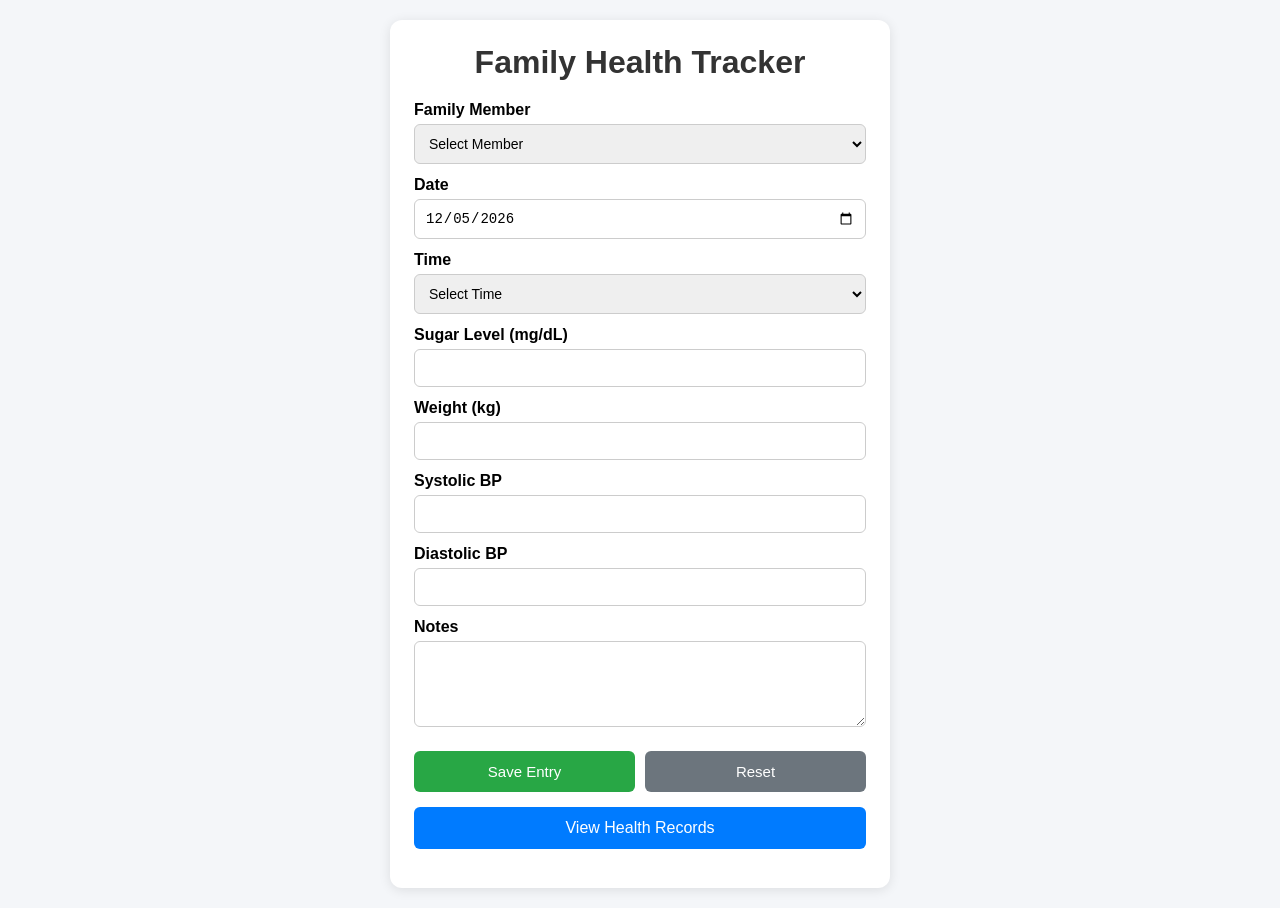
<file: index.html>
<!DOCTYPE html>
<html lang="en">
<head>
  <meta charset="UTF-8">
  <meta name="viewport" content="width=device-width, initial-scale=1.0">
  <title>Family Health Tracker</title>
  <link rel="stylesheet" href="style.css">
</head>
<body>

  <div class="container">
    <h1>Family Health Tracker</h1>

    <form id="healthForm">
      <label for="name">Family Member</label>
      <select id="name" required>
        <option value="">Select Member</option>
        <option>Father</option>
        <option>Mother</option>
        <option>Grandfather</option>
        <option>Grandmother</option>
        <option>Son</option>
        <option>Daughter</option>
      </select>

      <label for="date">Date</label>
      <input type="date" id="date" required>

      <label for="time">Time</label>
      <select id="time" required>
        <option value="">Select Time</option>
        <option>Morning</option>
        <option>Noon</option>
        <option>Evening</option>
      </select>

      <label for="sugar">Sugar Level (mg/dL)</label>
      <input type="number" id="sugar" min="0">

      <label for="weight">Weight (kg)</label>
      <input type="number" id="weight" step="0.1" min="0">

      <label for="systolic">Systolic BP</label>
      <input type="number" id="systolic" min="0">

      <label for="diastolic">Diastolic BP</label>
      <input type="number" id="diastolic" min="0">

      <label for="notes">Notes</label>
      <textarea id="notes" rows="4"></textarea>

      <div class="button-group">
        <button type="submit">Save Entry</button>
        <button type="reset">Reset</button>
      </div>
    </form>
    <a href="records.html" class="view-btn">
      View Health Records
    </a>

    <div id="message"></div>
  </div>

  <script src="script.js"></script>
</body>
</html>
</file>
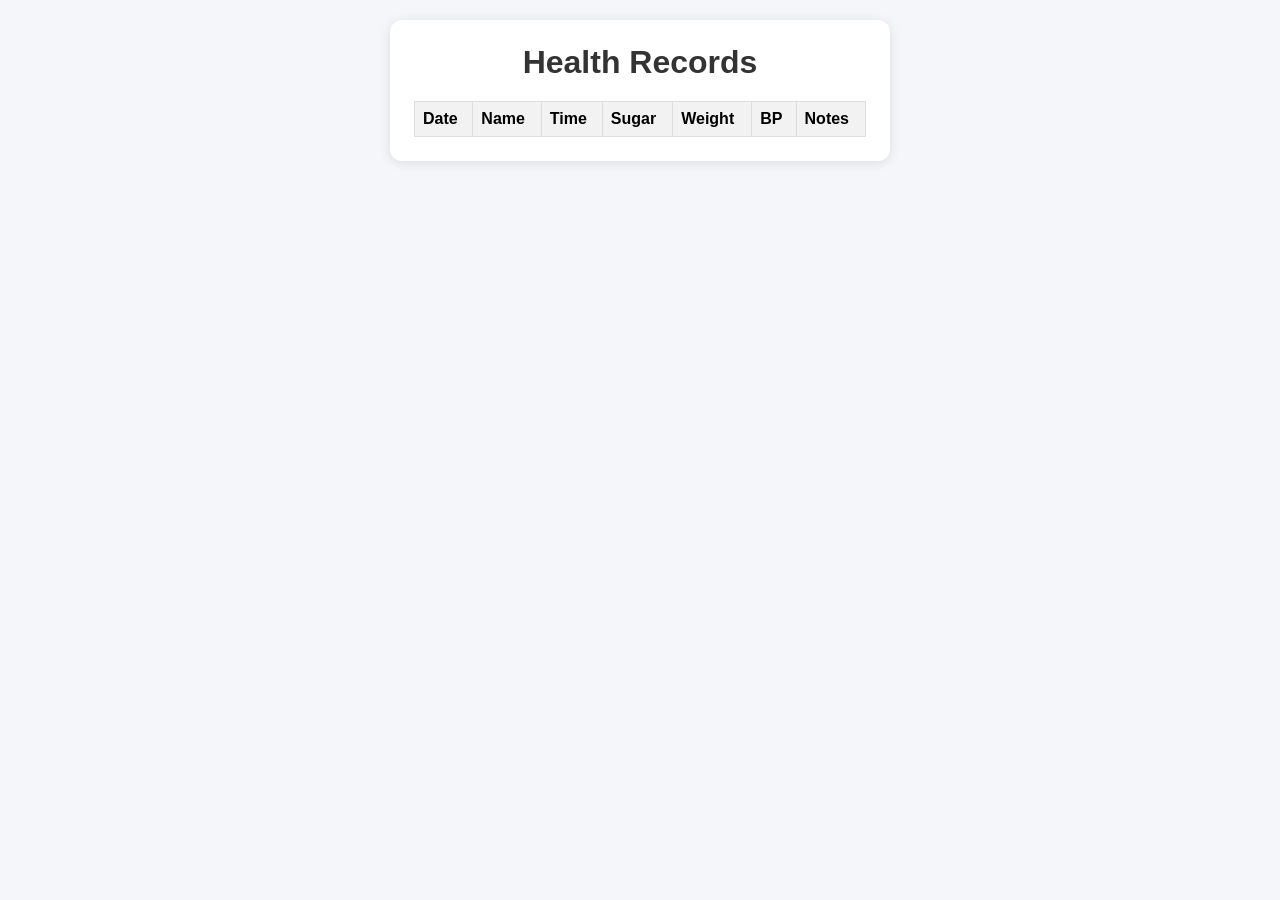
<file: records.html>
<!DOCTYPE html>
<html>
<head>
  <meta charset="UTF-8">
  <meta name="viewport" content="width=device-width,initial-scale=1">
  <title>Health Records</title>
  <link rel="stylesheet" href="style.css">
</head>
<body>

<div class="container">
  <h1>Health Records</h1>

  <table id="recordsTable">
    <thead>
      <tr>
        <th>Date</th>
        <th>Name</th>
        <th>Time</th>
        <th>Sugar</th>
        <th>Weight</th>
        <th>BP</th>
        <th>Notes</th>
      </tr>
    </thead>
    <tbody></tbody>
  </table>
</div>

<script src="records.js"></script>

</body>
</html>
</file>
<file: style.css>
* {
  box-sizing: border-box;
  margin: 0;
  padding: 0;
}

body {
  font-family: Arial, Helvetica, sans-serif;
  background: #f4f6f9;
  padding: 20px;
}

.container {
  max-width: 500px;
  margin: auto;
  background: #ffffff;
  padding: 24px;
  border-radius: 12px;
  box-shadow: 0 2px 12px rgba(0,0,0,0.1);
}

h1 {
  text-align: center;
  margin-bottom: 20px;
  color: #333;
}

label {
  display: block;
  margin-top: 12px;
  margin-bottom: 5px;
  font-weight: bold;
}

input,
select,
textarea {
  width: 100%;
  padding: 10px;
  border: 1px solid #cccccc;
  border-radius: 6px;
  font-size: 14px;
}

textarea {
  resize: vertical;
}

.button-group {
  display: flex;
  gap: 10px;
  margin-top: 20px;
}

button {
  flex: 1;
  padding: 12px;
  border: none;
  border-radius: 6px;
  cursor: pointer;
  font-size: 15px;
}

button[type="submit"] {
  background: #28a745;
  color: white;
}

button[type="submit"]:hover {
  background: #218838;
}

button[type="reset"] {
  background: #6c757d;
  color: white;
}

button[type="reset"]:hover {
  background: #5a6268;
}

#message {
  margin-top: 15px;
  text-align: center;
  font-weight: bold;
}

.success {
  color: #28a745;
}

.error {
  color: #dc3545;
}

@media (max-width: 600px) {
  .button-group {
    flex-direction: column;
  }
}

.view-btn {
  display: block;
  margin-top: 15px;
  text-align: center;
  text-decoration: none;
  background: #007bff;
  color: white;
  padding: 12px;
  border-radius: 6px;
}

table {
  width: 100%;
  border-collapse: collapse;
  margin-top: 20px;
  overflow-x: auto;
}

th,
td {
  border: 1px solid #ddd;
  padding: 8px;
  text-align: left;
}

th {
  background: #f2f2f2;
}
</file>
